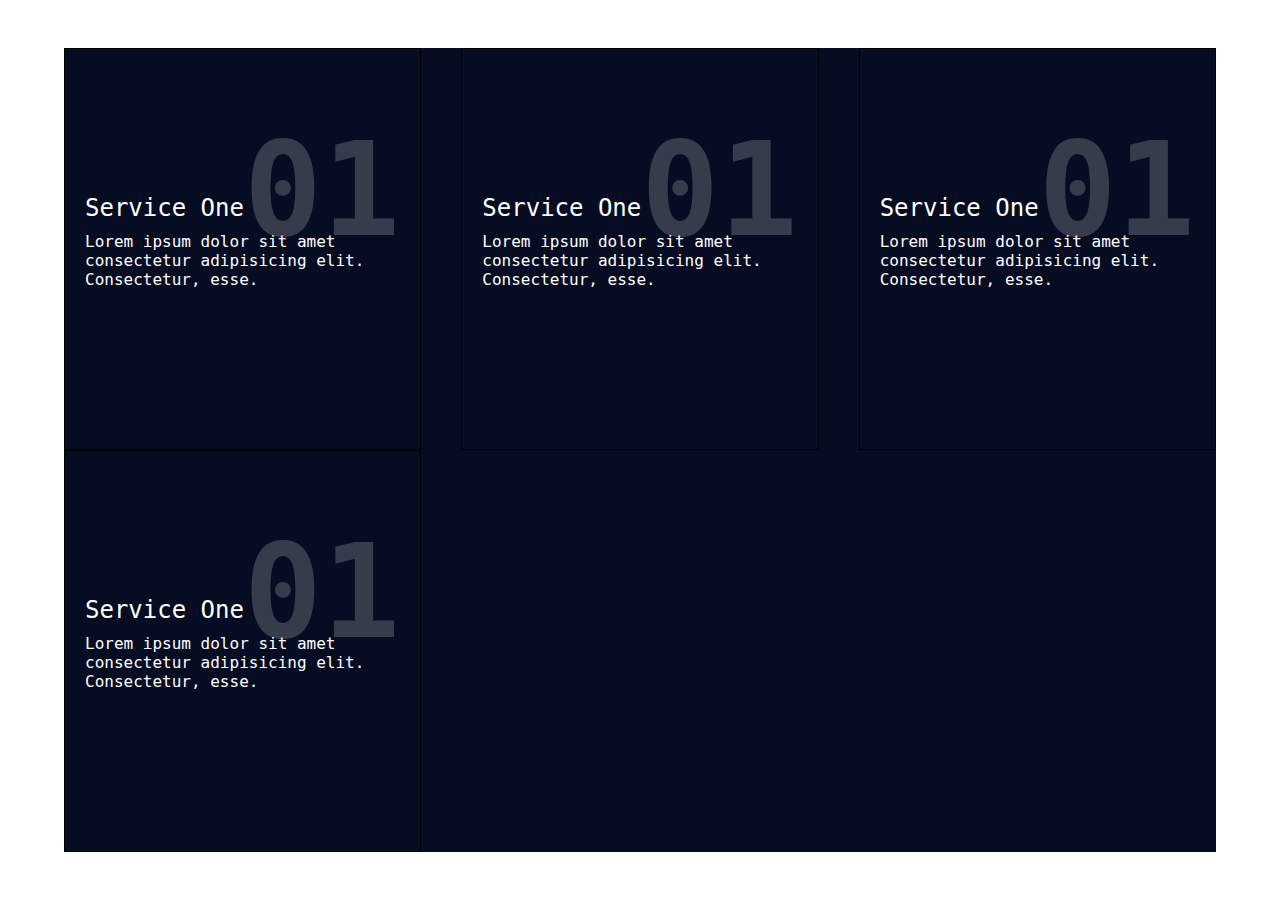
<file: css/demo.html>
<!DOCTYPE html>
<html lang="en">
<head>
    <meta charset="UTF-8">
    <meta name="viewport" content="width=device-width, initial-scale=1.0">
    <meta http-equiv="X-UA-Compatible" content="ie=edge">
    <title>Document</title>
    <link rel="stylesheet" type = "text/css" href="style.css">
</head>
<body>
    <div class="container">
        <div class="box">
            <div class="content">
                <h2>01</h2>
                <h3>Service One</h3>
                <p>Lorem ipsum dolor sit amet consectetur adipisicing elit. Consectetur, esse.</p>
                <a href="#">Read More</a>
            </div>
        </div>
        <div class="box">
                <div class="content">
                    <h2>01</h2>
                    <h3>Service One</h3>
                    <p>Lorem ipsum dolor sit amet consectetur adipisicing elit. Consectetur, esse.</p>
                    <a href="#">Read More</a>
                </div>
            </div>
            <div class="box">
                    <div class="content">
                        <h2>01</h2>
                        <h3>Service One</h3>
                        <p>Lorem ipsum dolor sit amet consectetur adipisicing elit. Consectetur, esse.</p>
                        <a href="#">Read More</a>
                    </div>
                </div>
                <div class="box">
                        <div class="content">
                            <h2>01</h2>
                            <h3>Service One</h3>
                            <p>Lorem ipsum dolor sit amet consectetur adipisicing elit. Consectetur, esse.</p>
                            <a href="#">Read More</a>
                        </div>
                    </div>
    </div>
    
</body>
</html>
</file>
<file: css/style.css>
body{
    font-family: monospace;
    margin: 0;
    display: flex;
    justify-content: center;
    align-items: center;
    min-height: 100vh;
    
    


}

.container
{
    position: relative;
    width: 90%;
    display: grid;
    grid-template-columns: repeat(auto-fill, minmax(260px, 1fr));
    grid-template-rows: auto;
    grid-gap: 0 40px;
    background: #060c21;

}
.container .box{
    position: relative;
    height: 400px;
    backkground:#060c21;
    display: flex;
    justify-content: center;
    align-items:center;
    border: 1px solid #000;


}
.content{
    position: relative;
    padding: 20px;

}

.content h2{
    position: absolute;
    top: -60px;
    right: 20px;
    margin: 0;
    padding: 0;
    color: rgba(255,255,255,0.2);
    transition: 0.5s;
    font-size: 10em;
}

.box:hover .content h2{
    top: -140px;

}

.box .content h3{
    margin: 0 0 10px;
    padding: 0;
    font-size: 24px;
    font-weight: 500;
    color: #fff;
}

.box .content p{
    margin: 0;
    padding: 0;
    color: #fff;
    font-size: 16px;
}

.box .content a{
    position: relative;
    margin: 50px 0 0;
    margin-bottom: 0px;
    padding: px 20px;
    text-decoration: none;
    border: 1px solid #fff;
    color: #fff;
    transition: 0.5s;
    transform: translateY(-40px);
    opacity: 0;
    visibility: hidden;


}

.box:hover .content a{
    transform: translateY(0);
    opacity: 1;
    visibility: visible;

     
}
.box .content a:hover{
    color: #000;
    background: #fff;

}
</file>
